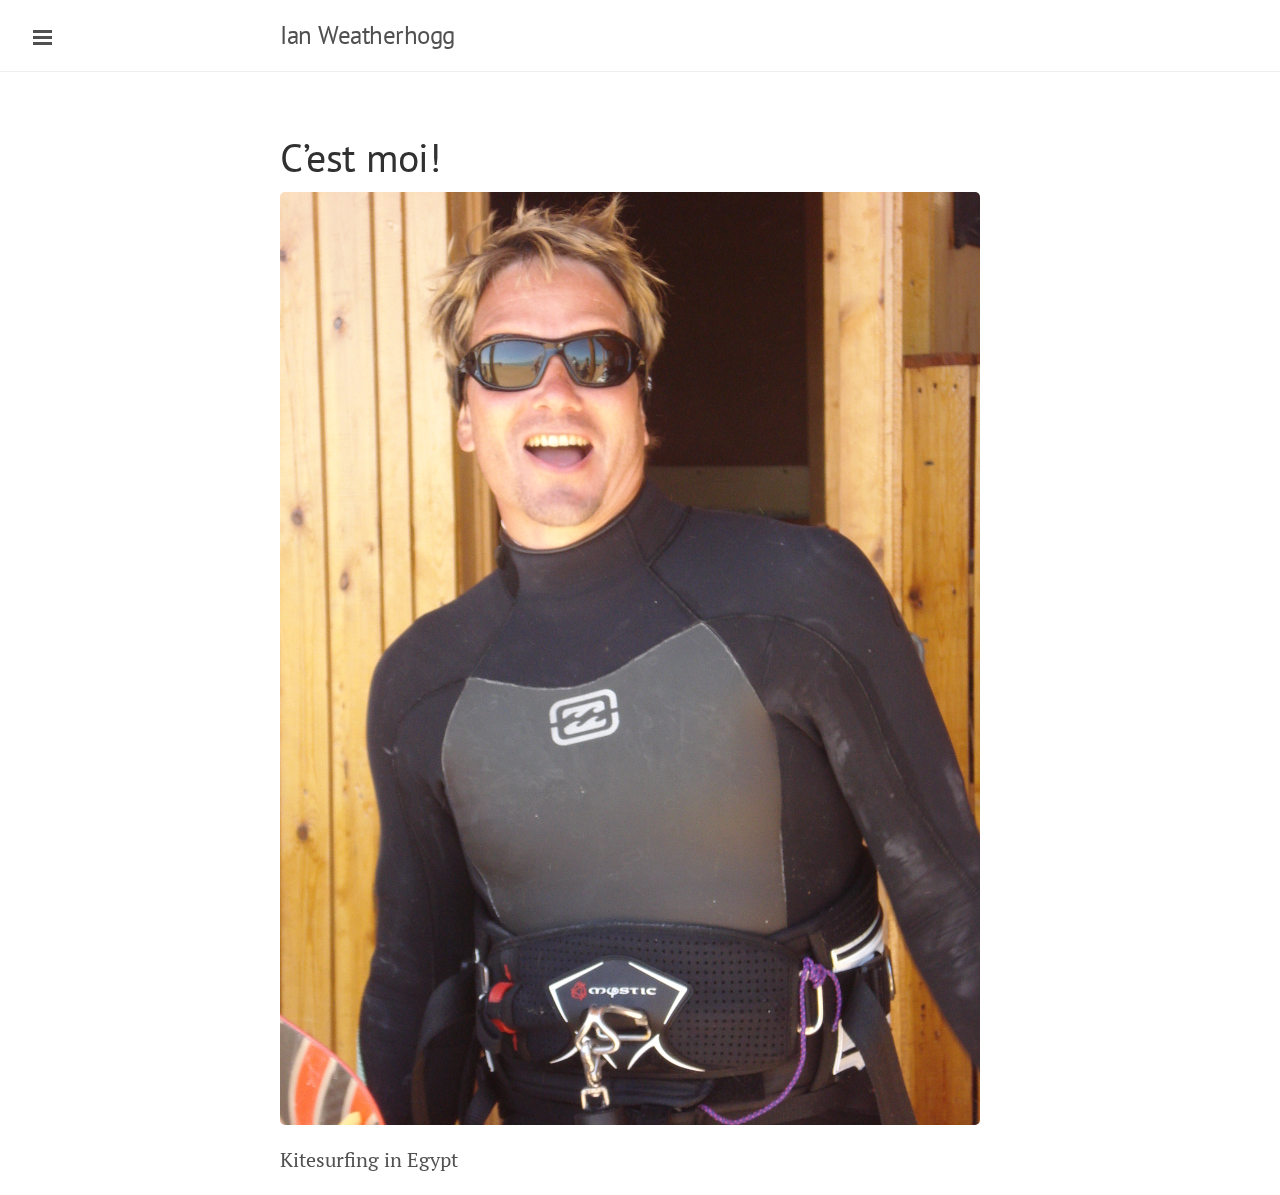
<file: index.html>
<!DOCTYPE html>
<html xmlns="http://www.w3.org/1999/xhtml" xml:lang="en" lang="en-us">
  <head>
    <meta http-equiv="Content-Type" content="text/html; charset=UTF-8" />
    <meta name="viewport" content="width=device-width, initial-scale=1.0, maximum-scale=1">
    <meta name="author" content="Ian Weatherhogg" />
    <meta name="description" content="Home page for Ian Weatherhogg">
    <meta name="keywords" content="ian weatherhogg">
    <meta name="generator" content="Hakyll" />
    <title>Ian Weatherhogg</title>
    <link rel="stylesheet" type="text/css" href="./css/poole.css" />
    <link rel="stylesheet" type="text/css" href="./css/syntax.css" />
    <link rel="stylesheet" type="text/css" href="./css/lanyon.css" />
    <link rel="stylesheet" href="http://fonts.googleapis.com/css?family=PT+Serif:400,400italic,700|PT+Sans:400">
  </head>
  <body>

    <!-- Target for toggling the sidebar `.sidebar-checkbox` is for regular
	 styles, `#sidebar-checkbox` for behavior. -->
    <input type="checkbox" class="sidebar-checkbox" id="sidebar-checkbox">

    <!-- Toggleable sidebar -->
    <div class="sidebar" id="sidebar">
      <div class="sidebar-item">
	<a href="http://twitter.com/ianweatherhogg">Twitter</a>
	<a href="http://github.com/ianweatherhogg">Github</a>
      </div>

      <nav class="sidebar-nav">
	<a class="sidebar-nav-item" href="./index.html">Home</a>
	<a class="sidebar-nav-item" href="./archive.html">Archive</a>
      </nav>

      <div class="sidebar-item">
	<p>
          Site generated by
          <a href="http://jaspervdj.be/hakyll">Hakyll</a>,
          using <a href="http://lanyon.getpoole.com">Lanyon</a> theme.
	</p>
      </div>
    </div>


    <!-- Wrap is the content to shift when toggling the sidebar. We wrap the
         content to avoid any CSS collisions with our real content. -->
    <div class="wrap">
      <div class="masthead">
        <div class="container">
          <label for="sidebar-checkbox" class="sidebar-toggle"></label>

          <h3 class="masthead-title">
            <a href="./index.html" title="Home">Ian Weatherhogg</a>
          </h3>
        </div>
      </div>

      <div class="container content">
	<h1 id="cest-moi">C’est moi!</h1>
<div class="figure">
<img src="./images/IanWeatherhoggKiteSurfingElGouna.JPG" alt="Kitesurfing in Egypt" /><p class="caption">Kitesurfing in Egypt</p>
</div>
      </div>
    </div>

  </body>
</html>
</file>
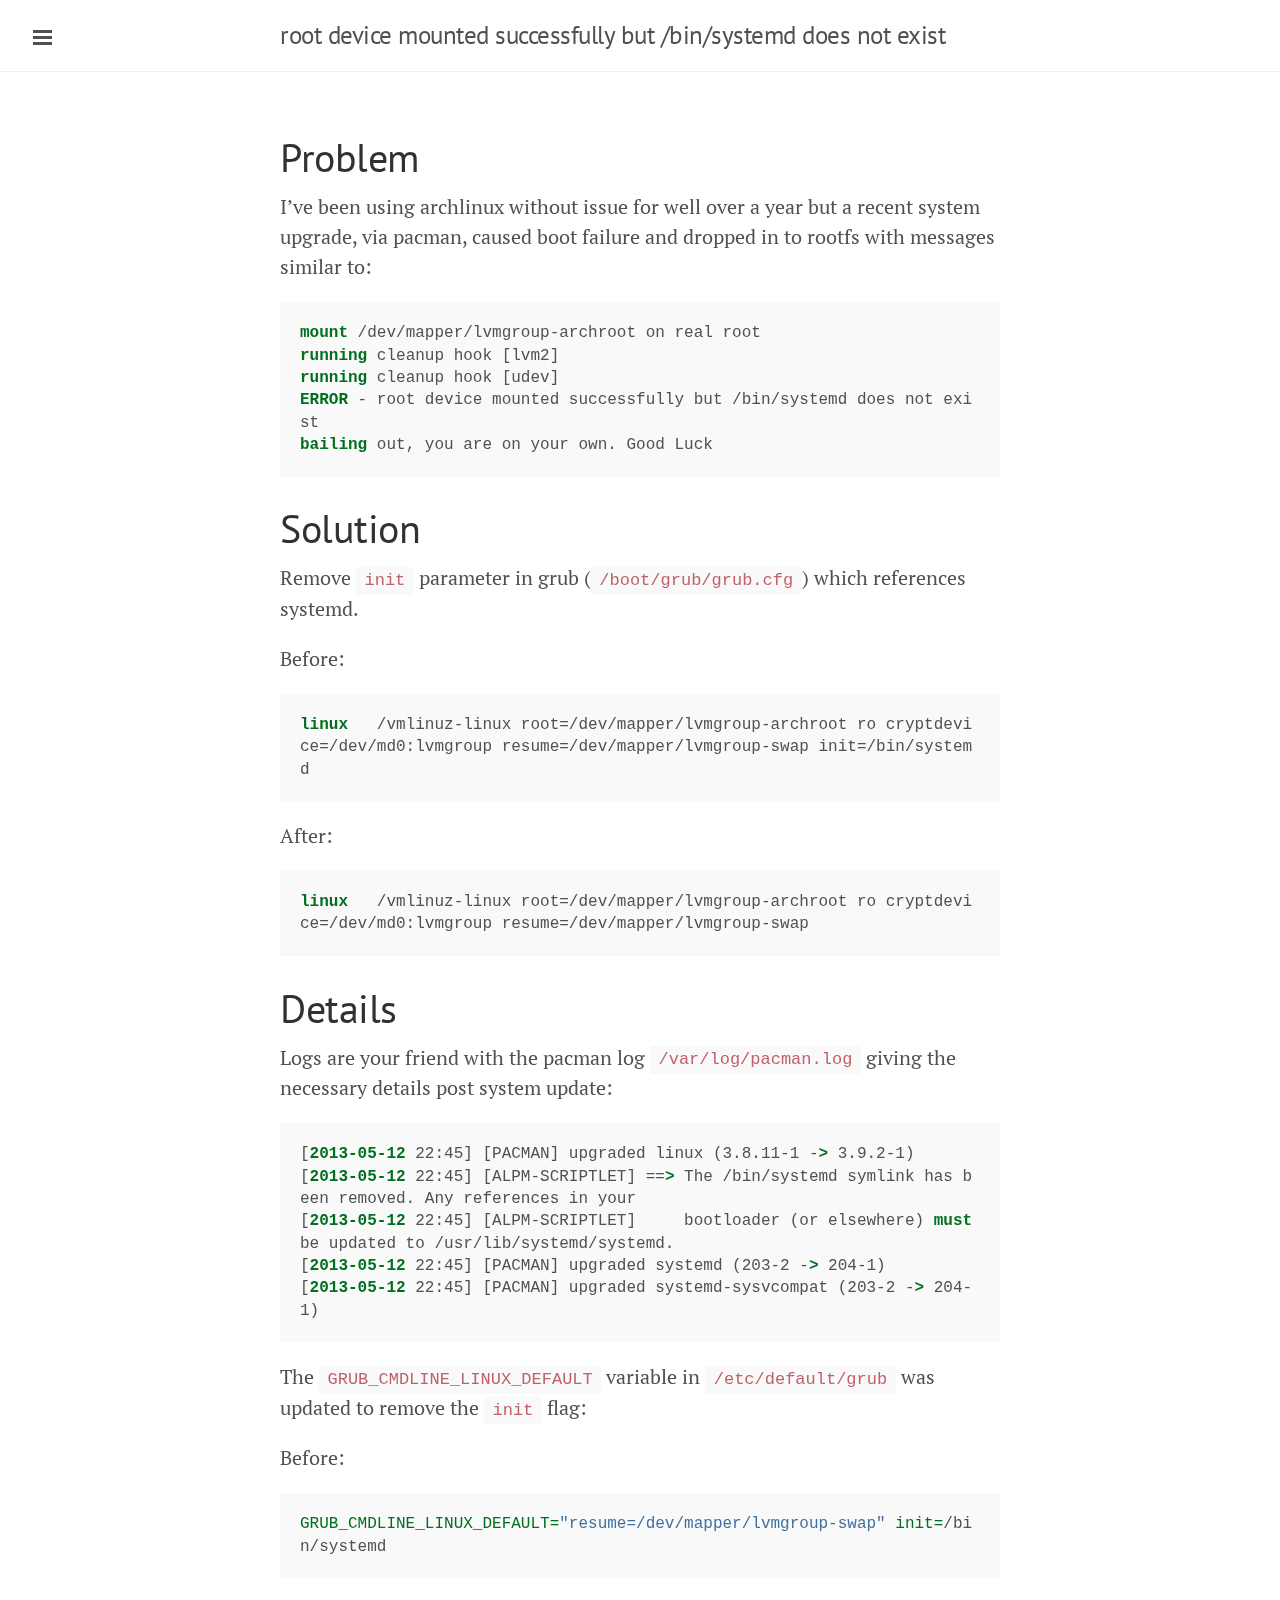
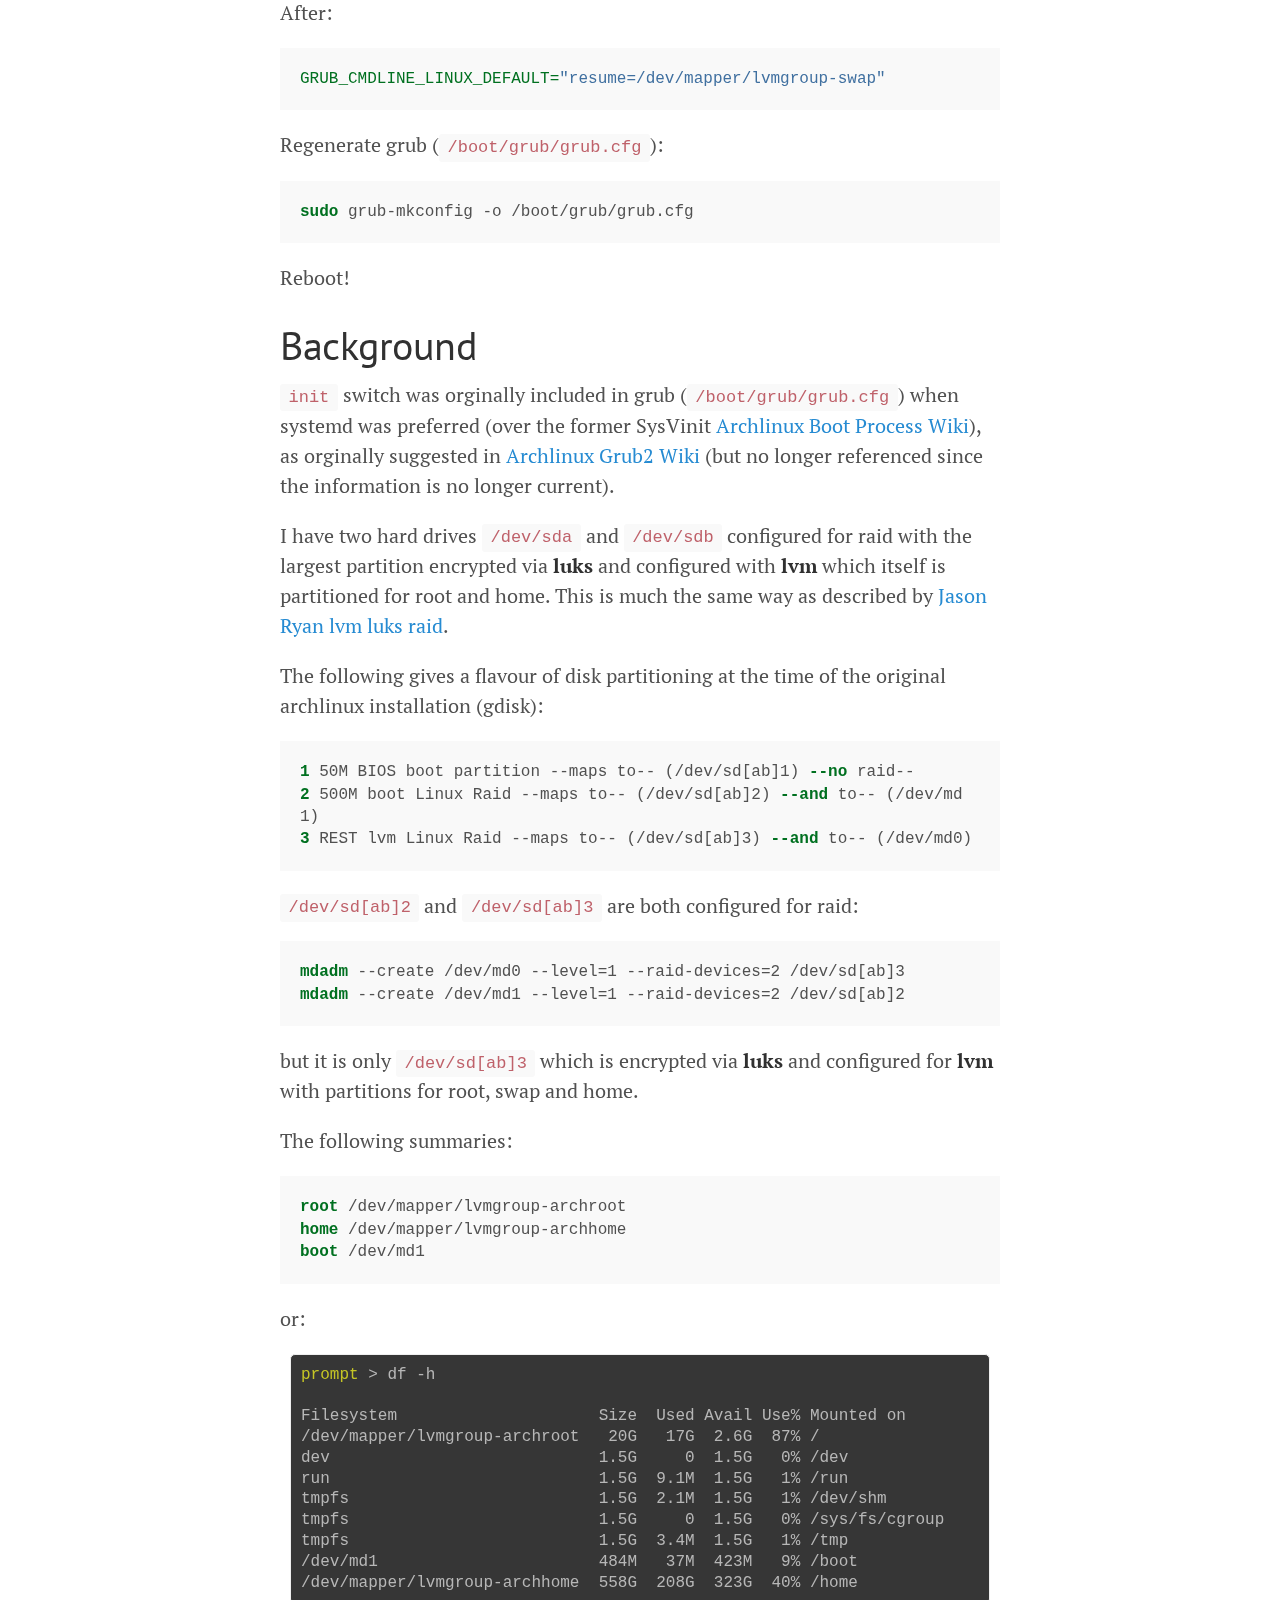
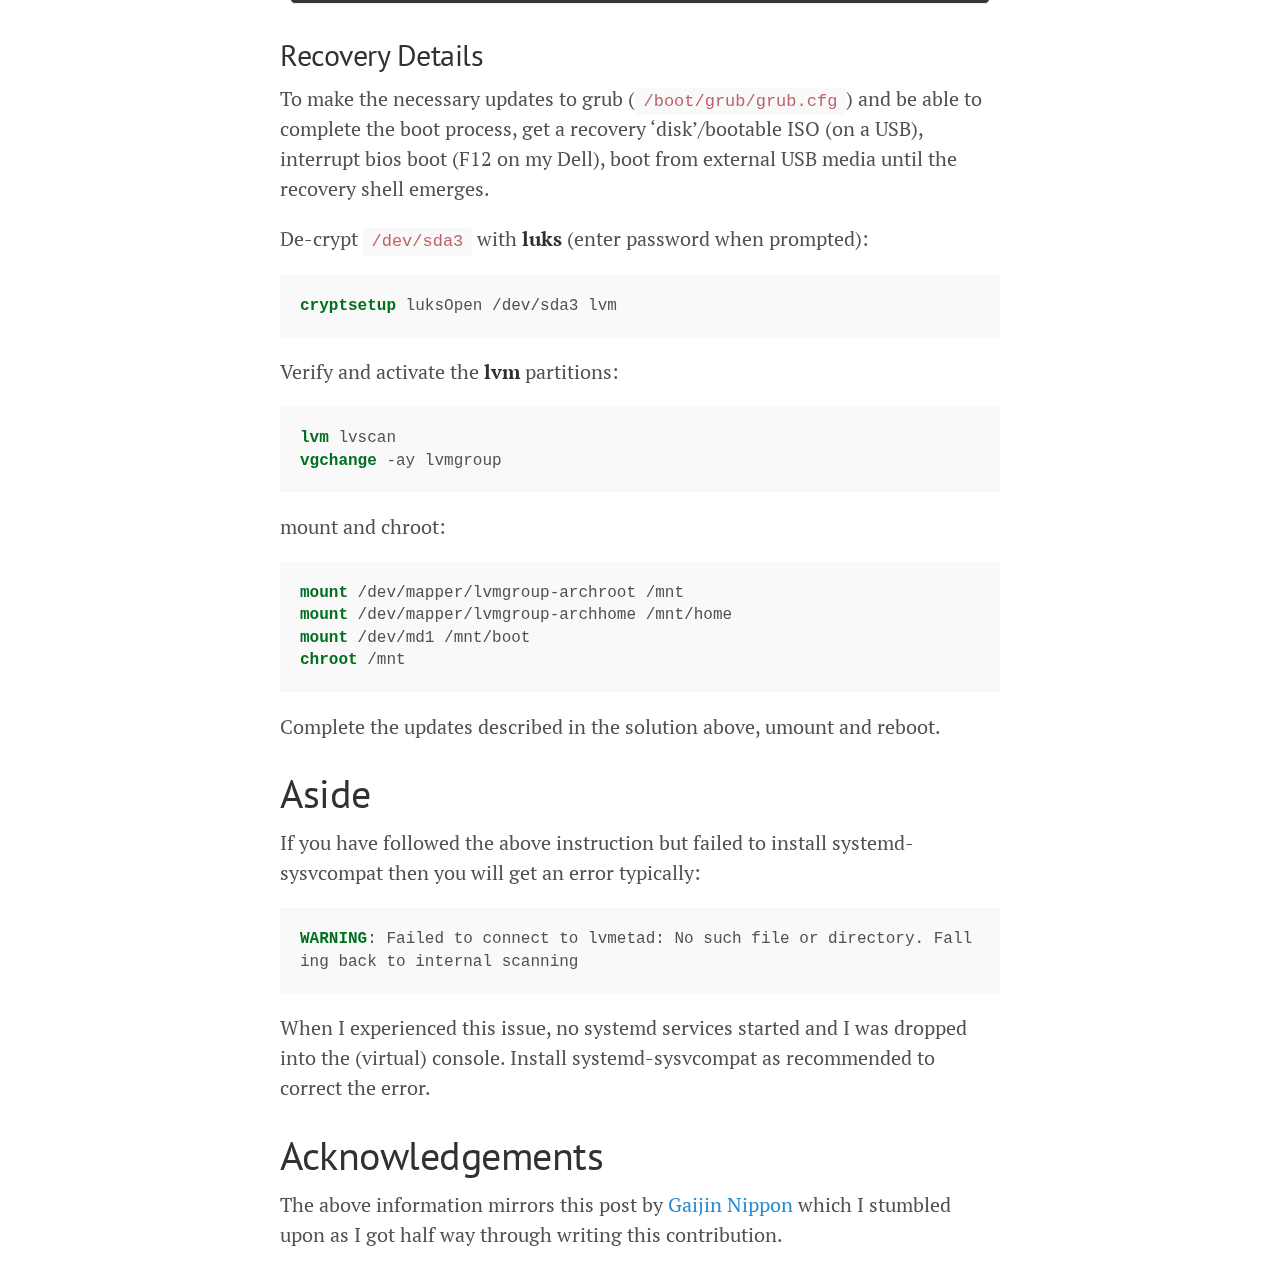
<file: posts/2013-05-15-remove-bin-systemd-symlink-from-bootloader.html>
<!DOCTYPE html>
<html xmlns="http://www.w3.org/1999/xhtml" xml:lang="en" lang="en-us">
  <head>
    <meta http-equiv="Content-Type" content="text/html; charset=UTF-8" />
    <meta name="viewport" content="width=device-width, initial-scale=1.0, maximum-scale=1">
    <meta name="author" content="Ian Weatherhogg" />
    <meta name="description" content="systemd(-sysvcompat) upgrade to 204-1 causes boot failure being unable to find /bin/systemd">
    <meta name="keywords" content="archlinux systemd grub">
    <meta name="generator" content="Hakyll" />
    <title>root device mounted successfully but /bin/systemd does not exist</title>
    <link rel="stylesheet" type="text/css" href="../css/poole.css" />
    <link rel="stylesheet" type="text/css" href="../css/syntax.css" />
    <link rel="stylesheet" type="text/css" href="../css/lanyon.css" />
    <link rel="stylesheet" href="http://fonts.googleapis.com/css?family=PT+Serif:400,400italic,700|PT+Sans:400">
  </head>
  <body>

    <!-- Target for toggling the sidebar `.sidebar-checkbox` is for regular
	 styles, `#sidebar-checkbox` for behavior. -->
    <input type="checkbox" class="sidebar-checkbox" id="sidebar-checkbox">

    <!-- Toggleable sidebar -->
    <div class="sidebar" id="sidebar">
      <div class="sidebar-item">
	<a href="http://twitter.com/ianweatherhogg">Twitter</a>
	<a href="http://github.com/ianweatherhogg">Github</a>
      </div>

      <nav class="sidebar-nav">
	<a class="sidebar-nav-item" href="../index.html">Home</a>
	<a class="sidebar-nav-item" href="../archive.html">Archive</a>
      </nav>

      <div class="sidebar-item">
	<p>
          Site generated by
          <a href="http://jaspervdj.be/hakyll">Hakyll</a>,
          using <a href="http://lanyon.getpoole.com">Lanyon</a> theme.
	</p>
      </div>
    </div>


    <!-- Wrap is the content to shift when toggling the sidebar. We wrap the
         content to avoid any CSS collisions with our real content. -->
    <div class="wrap">
      <div class="masthead">
        <div class="container">
          <label for="sidebar-checkbox" class="sidebar-toggle"></label>

          <h3 class="masthead-title">
            <a href="../index.html" title="Home">root device mounted successfully but /bin/systemd does not exist</a>
          </h3>
        </div>
      </div>

      <div class="container content">
	<h1 id="problem">Problem</h1>
<p>I’ve been using archlinux without issue for well over a year but a recent system upgrade, via pacman, caused boot failure and dropped in to rootfs with messages similar to:</p>
<pre class="sourceCode bash"><code class="sourceCode bash"><span class="kw">mount</span> /dev/mapper/lvmgroup-archroot on real root
<span class="kw">running</span> cleanup hook [lvm2]
<span class="kw">running</span> cleanup hook [udev]
<span class="kw">ERROR</span> - root device mounted successfully but /bin/systemd does not exist
<span class="kw">bailing</span> out, you are on your own. Good Luck</code></pre>
<h1 id="solution">Solution</h1>
<p>Remove <code>init</code> parameter in grub (<code>/boot/grub/grub.cfg</code>) which references systemd.</p>
<p>Before:</p>
<pre class="sourceCode bash"><code class="sourceCode bash"><span class="kw">linux</span>   /vmlinuz-linux root=/dev/mapper/lvmgroup-archroot ro cryptdevice=/dev/md0:lvmgroup resume=/dev/mapper/lvmgroup-swap init=/bin/systemd</code></pre>
<p>After:</p>
<pre class="sourceCode bash"><code class="sourceCode bash"><span class="kw">linux</span>   /vmlinuz-linux root=/dev/mapper/lvmgroup-archroot ro cryptdevice=/dev/md0:lvmgroup resume=/dev/mapper/lvmgroup-swap</code></pre>
<h1 id="details">Details</h1>
<p>Logs are your friend with the pacman log <code>/var/log/pacman.log</code> giving the necessary details post system update:</p>
<pre class="sourceCode bash"><code class="sourceCode bash">[<span class="kw">2013-05-12</span> 22:45] [PACMAN] upgraded linux (3.8.11-1 -<span class="kw">&gt;</span> 3.9.2-1)
[<span class="kw">2013-05-12</span> 22:45] [ALPM-SCRIPTLET] ==<span class="kw">&gt;</span> The /bin/systemd symlink has been removed. Any references in your
[<span class="kw">2013-05-12</span> 22:45] [ALPM-SCRIPTLET]     bootloader (or elsewhere) <span class="kw">must</span> be updated to /usr/lib/systemd/systemd.
[<span class="kw">2013-05-12</span> 22:45] [PACMAN] upgraded systemd (203-2 -<span class="kw">&gt;</span> 204-1)
[<span class="kw">2013-05-12</span> 22:45] [PACMAN] upgraded systemd-sysvcompat (203-2 -<span class="kw">&gt;</span> 204-1)</code></pre>
<p>The <code>GRUB_CMDLINE_LINUX_DEFAULT</code> variable in <code>/etc/default/grub</code> was updated to remove the <code>init</code> flag:</p>
<p>Before:</p>
<pre class="sourceCode bash"><code class="sourceCode bash"><span class="ot">GRUB_CMDLINE_LINUX_DEFAULT=</span><span class="st">&quot;resume=/dev/mapper/lvmgroup-swap&quot;</span> <span class="ot">init=</span>/bin/systemd</code></pre>
<p>After:</p>
<pre class="sourceCode bash"><code class="sourceCode bash"><span class="ot">GRUB_CMDLINE_LINUX_DEFAULT=</span><span class="st">&quot;resume=/dev/mapper/lvmgroup-swap&quot;</span></code></pre>
<p>Regenerate grub (<code>/boot/grub/grub.cfg</code>):</p>
<pre class="sourceCode bash"><code class="sourceCode bash"><span class="kw">sudo</span> grub-mkconfig -o /boot/grub/grub.cfg</code></pre>
<p>Reboot!</p>
<h1 id="background">Background</h1>
<p><code>init</code> switch was orginally included in grub (<code>/boot/grub/grub.cfg</code>) when systemd was preferred (over the former SysVinit <a href="https://wiki.archlinux.org/index.php/Arch_Boot_Process">Archlinux Boot Process Wiki</a>), as orginally suggested in <a href="https://wiki.archlinux.org/index.php/GRUB2">Archlinux Grub2 Wiki</a> (but no longer referenced since the information is no longer current).</p>
<p>I have two hard drives <code>/dev/sda</code> and <code>/dev/sdb</code> configured for raid with the largest partition encrypted via <strong>luks</strong> and configured with <strong>lvm</strong> which itself is partitioned for root and home. This is much the same way as described by <a href="http://jasonwryan.com/blog/2012/02/11/lvm/">Jason Ryan lvm luks raid</a>.</p>
<p>The following gives a flavour of disk partitioning at the time of the original archlinux installation (gdisk):</p>
<pre class="sourceCode bash"><code class="sourceCode bash"><span class="kw">1</span> 50M BIOS boot partition --maps to-- (/dev/sd[ab]1) <span class="kw">--no</span> raid--
<span class="kw">2</span> 500M boot Linux Raid --maps to-- (/dev/sd[ab]2) <span class="kw">--and</span> to-- (/dev/md1)
<span class="kw">3</span> REST lvm Linux Raid --maps to-- (/dev/sd[ab]3) <span class="kw">--and</span> to-- (/dev/md0)</code></pre>
<p><code>/dev/sd[ab]2</code> and <code>/dev/sd[ab]3</code> are both configured for raid:</p>
<pre class="sourceCode bash"><code class="sourceCode bash"><span class="kw">mdadm</span> --create /dev/md0 --level=1 --raid-devices=2 /dev/sd[ab]3
<span class="kw">mdadm</span> --create /dev/md1 --level=1 --raid-devices=2 /dev/sd[ab]2</code></pre>
<p>but it is only <code>/dev/sd[ab]3</code> which is encrypted via <strong>luks</strong> and configured for <strong>lvm</strong> with partitions for root, swap and home.</p>
<p>The following summaries:</p>
<pre class="sourceCode bash"><code class="sourceCode bash"><span class="kw">root</span> /dev/mapper/lvmgroup-archroot
<span class="kw">home</span> /dev/mapper/lvmgroup-archhome
<span class="kw">boot</span> /dev/md1</code></pre>
<p>or:</p>
<pre class="terminal">
<span id="prompt">prompt</span> &gt; df -h

Filesystem                     Size  Used Avail Use% Mounted on
/dev/mapper/lvmgroup-archroot   20G   17G  2.6G  87% /
dev                            1.5G     0  1.5G   0% /dev
run                            1.5G  9.1M  1.5G   1% /run
tmpfs                          1.5G  2.1M  1.5G   1% /dev/shm
tmpfs                          1.5G     0  1.5G   0% /sys/fs/cgroup
tmpfs                          1.5G  3.4M  1.5G   1% /tmp
/dev/md1                       484M   37M  423M   9% /boot
/dev/mapper/lvmgroup-archhome  558G  208G  323G  40% /home
</pre>

<h2 id="recovery-details">Recovery Details</h2>
<p>To make the necessary updates to grub (<code>/boot/grub/grub.cfg</code>) and be able to complete the boot process, get a recovery ‘disk’/bootable ISO (on a USB), interrupt bios boot (F12 on my Dell), boot from external USB media until the recovery shell emerges.</p>
<p>De-crypt <code>/dev/sda3</code> with <strong>luks</strong> (enter password when prompted):</p>
<pre class="sourceCode bash"><code class="sourceCode bash"><span class="kw">cryptsetup</span> luksOpen /dev/sda3 lvm</code></pre>
<p>Verify and activate the <strong>lvm</strong> partitions:</p>
<pre class="sourceCode bash"><code class="sourceCode bash"><span class="kw">lvm</span> lvscan
<span class="kw">vgchange</span> -ay lvmgroup</code></pre>
<p>mount and chroot:</p>
<pre class="sourceCode bash"><code class="sourceCode bash"><span class="kw">mount</span> /dev/mapper/lvmgroup-archroot /mnt
<span class="kw">mount</span> /dev/mapper/lvmgroup-archhome /mnt/home
<span class="kw">mount</span> /dev/md1 /mnt/boot
<span class="kw">chroot</span> /mnt</code></pre>
<p>Complete the updates described in the solution above, umount and reboot.</p>
<h1 id="aside">Aside</h1>
<p>If you have followed the above instruction but failed to install systemd-sysvcompat then you will get an error typically:</p>
<pre class="sourceCode bash"><code class="sourceCode bash"><span class="kw">WARNING</span>: Failed to connect to lvmetad: No such file or directory. Falling back to internal scanning</code></pre>
<p>When I experienced this issue, no systemd services started and I was dropped into the (virtual) console. Install systemd-sysvcompat as recommended to correct the error.</p>
<h1 id="acknowledgements">Acknowledgements</h1>
<p>The above information mirrors this post by <a href="http://gaijin-nippon.blogspot.co.uk/2013/05/heed-this-warning-about-binsystemd.html">Gaijin Nippon</a> which I stumbled upon as I got half way through writing this contribution.</p>
      </div>
    </div>

  </body>
</html>
</file>
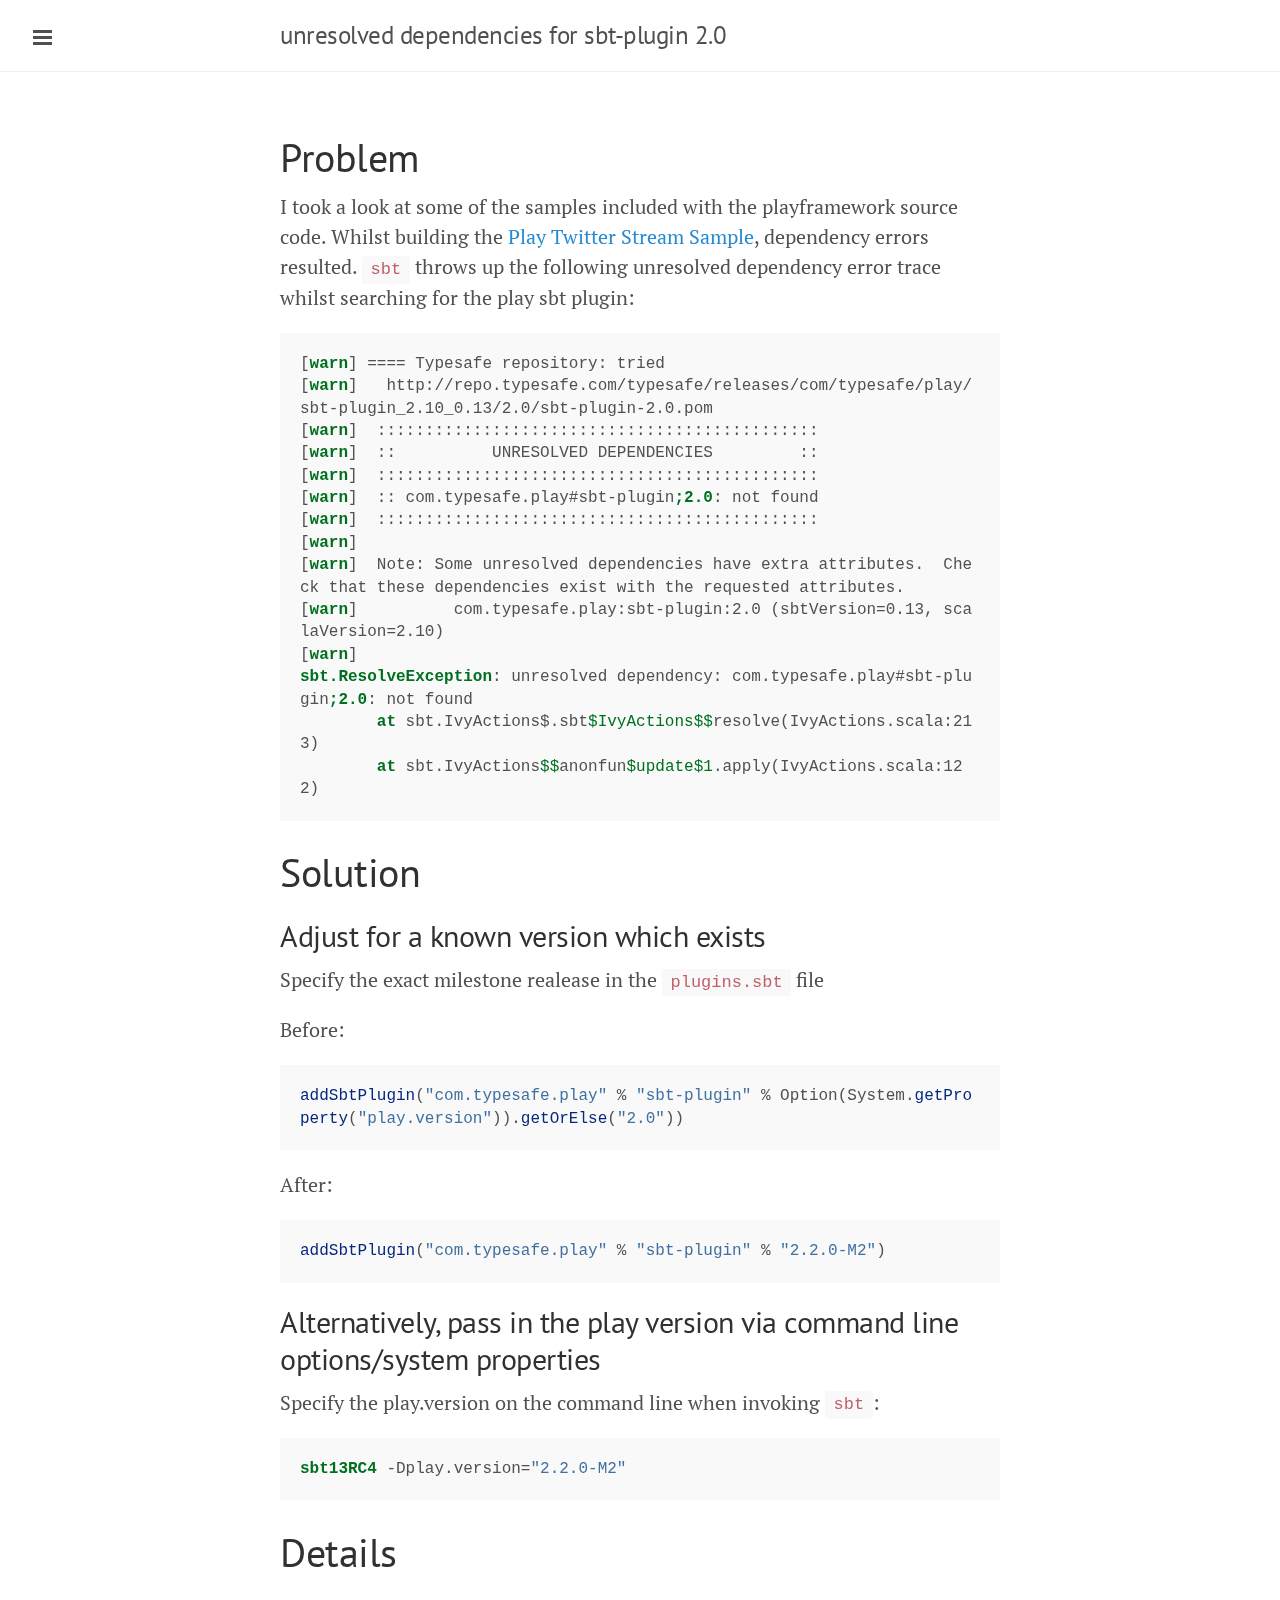
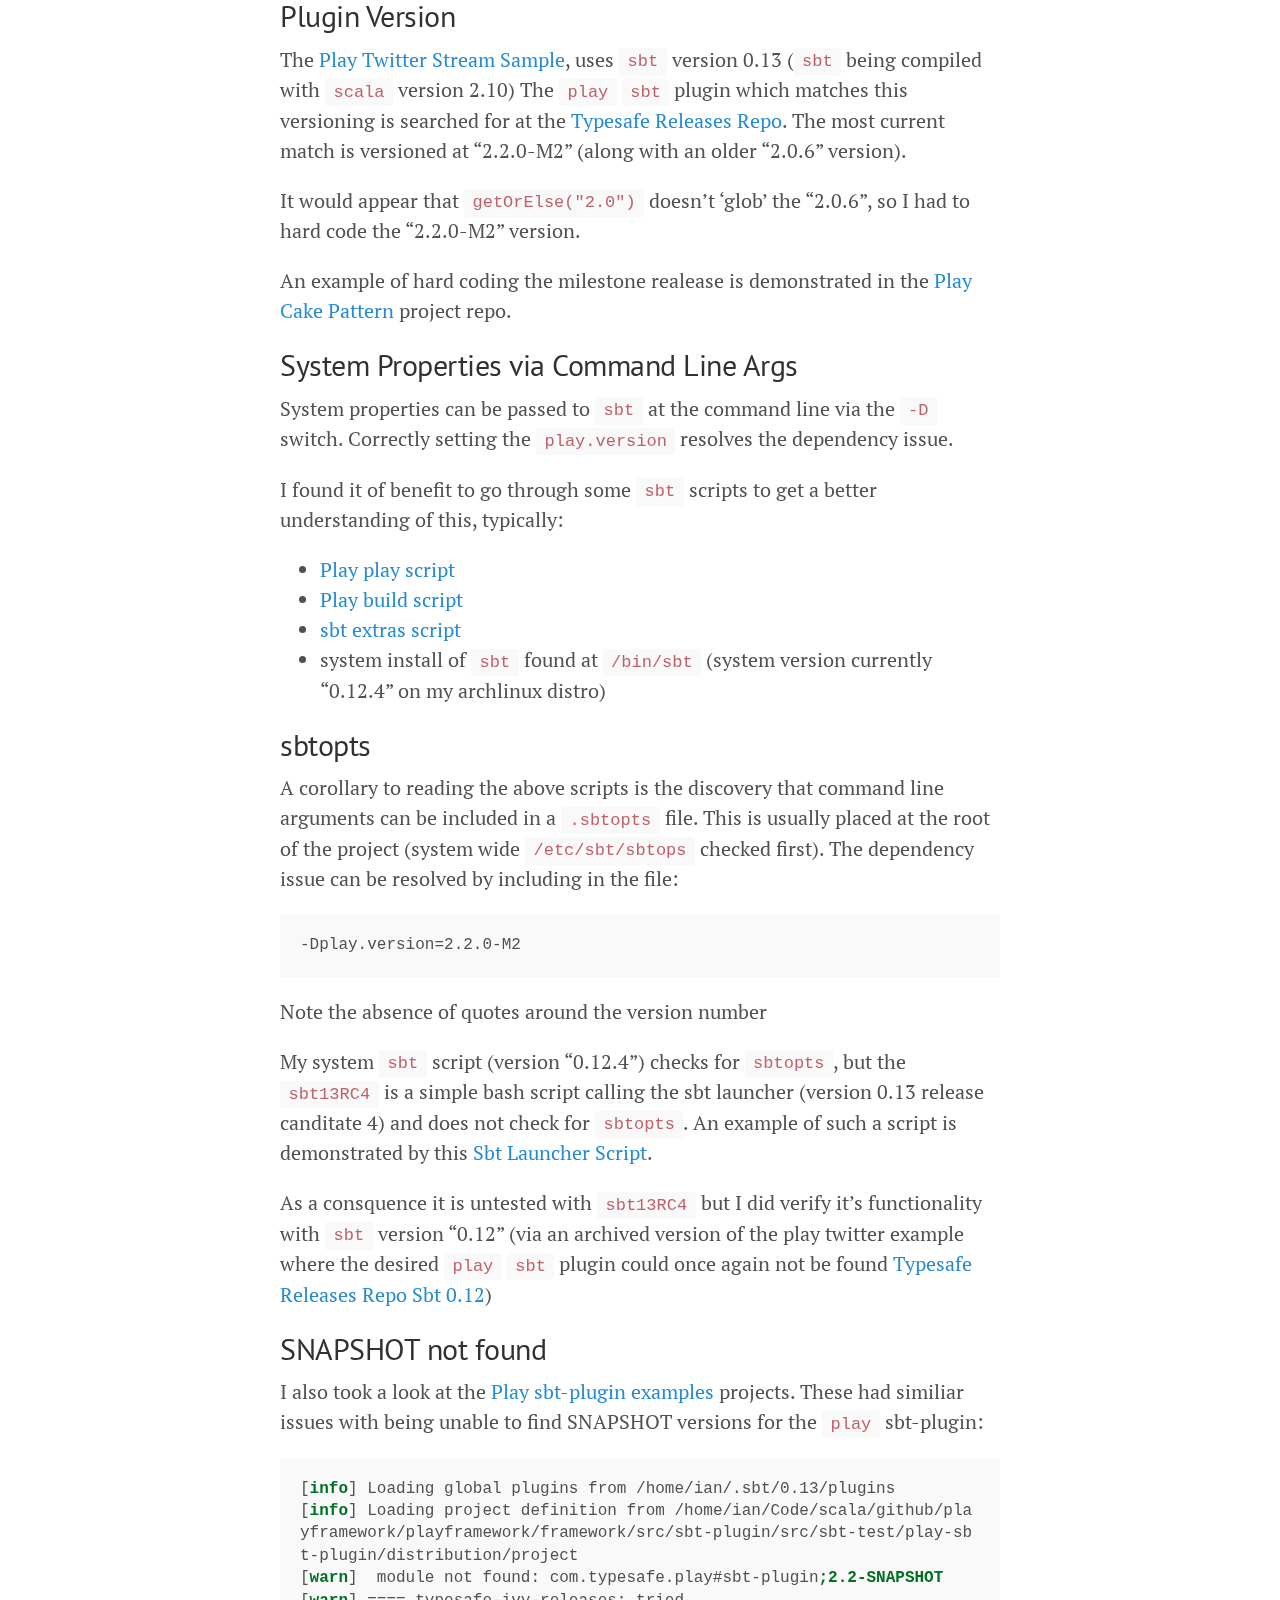
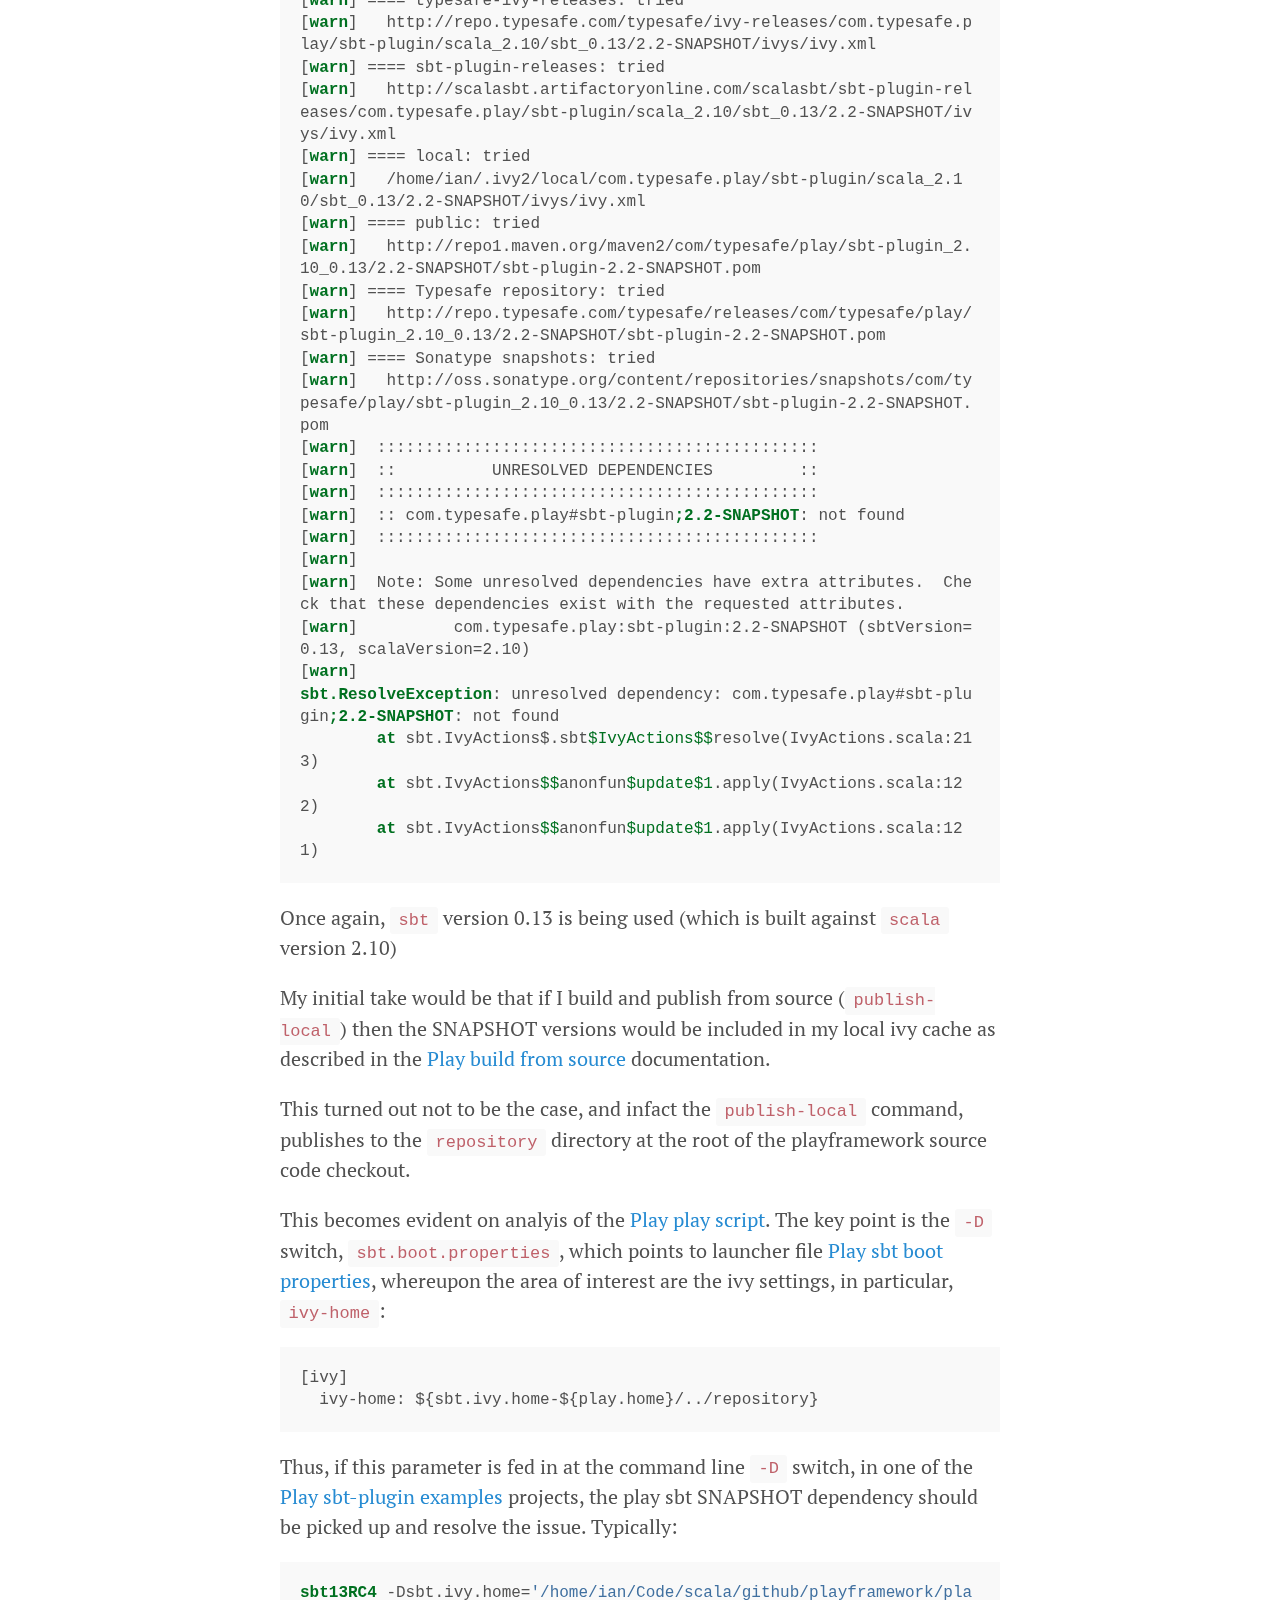
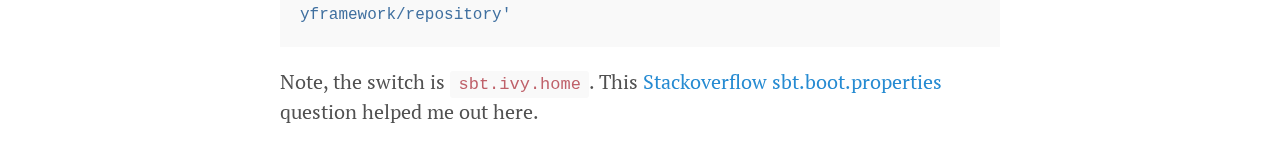
<file: posts/2013-08-17-play-sbt-plugin-not-found.html>
<!DOCTYPE html>
<html xmlns="http://www.w3.org/1999/xhtml" xml:lang="en" lang="en-us">
  <head>
    <meta http-equiv="Content-Type" content="text/html; charset=UTF-8" />
    <meta name="viewport" content="width=device-width, initial-scale=1.0, maximum-scale=1">
    <meta name="author" content="Ian Weatherhogg" />
    <meta name="description" content="play framework sample projects fail to resolve play sbt plugin">
    <meta name="keywords" content="play sbt plugin scala">
    <meta name="generator" content="Hakyll" />
    <title>unresolved dependencies for sbt-plugin 2.0</title>
    <link rel="stylesheet" type="text/css" href="../css/poole.css" />
    <link rel="stylesheet" type="text/css" href="../css/syntax.css" />
    <link rel="stylesheet" type="text/css" href="../css/lanyon.css" />
    <link rel="stylesheet" href="http://fonts.googleapis.com/css?family=PT+Serif:400,400italic,700|PT+Sans:400">
  </head>
  <body>

    <!-- Target for toggling the sidebar `.sidebar-checkbox` is for regular
	 styles, `#sidebar-checkbox` for behavior. -->
    <input type="checkbox" class="sidebar-checkbox" id="sidebar-checkbox">

    <!-- Toggleable sidebar -->
    <div class="sidebar" id="sidebar">
      <div class="sidebar-item">
	<a href="http://twitter.com/ianweatherhogg">Twitter</a>
	<a href="http://github.com/ianweatherhogg">Github</a>
      </div>

      <nav class="sidebar-nav">
	<a class="sidebar-nav-item" href="../index.html">Home</a>
	<a class="sidebar-nav-item" href="../archive.html">Archive</a>
      </nav>

      <div class="sidebar-item">
	<p>
          Site generated by
          <a href="http://jaspervdj.be/hakyll">Hakyll</a>,
          using <a href="http://lanyon.getpoole.com">Lanyon</a> theme.
	</p>
      </div>
    </div>


    <!-- Wrap is the content to shift when toggling the sidebar. We wrap the
         content to avoid any CSS collisions with our real content. -->
    <div class="wrap">
      <div class="masthead">
        <div class="container">
          <label for="sidebar-checkbox" class="sidebar-toggle"></label>

          <h3 class="masthead-title">
            <a href="../index.html" title="Home">unresolved dependencies for sbt-plugin 2.0</a>
          </h3>
        </div>
      </div>

      <div class="container content">
	<h1 id="problem">Problem</h1>
<p>I took a look at some of the samples included with the playframework source code. Whilst building the <a href="https://github.com/playframework/playframework/tree/master/samples/workinprogress/twitterstream">Play Twitter Stream Sample</a>, dependency errors resulted. <code>sbt</code> throws up the following unresolved dependency error trace whilst searching for the play sbt plugin:</p>
<pre class="sourceCode bash"><code class="sourceCode bash">[<span class="kw">warn</span>] ==== Typesafe repository: tried
[<span class="kw">warn</span>]   http://repo.typesafe.com/typesafe/releases/com/typesafe/play/sbt-plugin_2.10_0.13/2.0/sbt-plugin-2.0.pom
[<span class="kw">warn</span>] 	::::::::::::::::::::::::::::::::::::::::::::::
[<span class="kw">warn</span>] 	::          UNRESOLVED DEPENDENCIES         ::
[<span class="kw">warn</span>] 	::::::::::::::::::::::::::::::::::::::::::::::
[<span class="kw">warn</span>] 	:: com.typesafe.play#sbt-plugin<span class="kw">;2.0</span>: not found
[<span class="kw">warn</span>] 	::::::::::::::::::::::::::::::::::::::::::::::
[<span class="kw">warn</span>] 
[<span class="kw">warn</span>] 	Note: Some unresolved dependencies have extra attributes.  Check that these dependencies exist with the requested attributes.
[<span class="kw">warn</span>] 		com.typesafe.play:sbt-plugin:2.0 (sbtVersion=0.13, scalaVersion=2.10)
[<span class="kw">warn</span>] 
<span class="kw">sbt.ResolveException</span>: unresolved dependency: com.typesafe.play#sbt-plugin<span class="kw">;2.0</span>: not found
	<span class="kw">at</span> sbt.IvyActions$.sbt<span class="ot">$IvyActions$$</span>resolve(IvyActions.scala:213)
	<span class="kw">at</span> sbt.IvyActions<span class="ot">$$</span>anonfun<span class="ot">$update$1</span>.apply(IvyActions.scala:122)</code></pre>
<h1 id="solution">Solution</h1>
<h2 id="adjust-for-a-known-version-which-exists">Adjust for a known version which exists</h2>
<p>Specify the exact milestone realease in the <code>plugins.sbt</code> file</p>
<p>Before:</p>
<pre class="sourceCode scala"><code class="sourceCode scala"><span class="fu">addSbtPlugin</span>(<span class="st">&quot;com.typesafe.play&quot;</span> % <span class="st">&quot;sbt-plugin&quot;</span> % Option(System.<span class="fu">getProperty</span>(<span class="st">&quot;play.version&quot;</span>)).<span class="fu">getOrElse</span>(<span class="st">&quot;2.0&quot;</span>))</code></pre>
<p>After:</p>
<pre class="sourceCode scala"><code class="sourceCode scala"><span class="fu">addSbtPlugin</span>(<span class="st">&quot;com.typesafe.play&quot;</span> % <span class="st">&quot;sbt-plugin&quot;</span> % <span class="st">&quot;2.2.0-M2&quot;</span>)</code></pre>
<h2 id="alternatively-pass-in-the-play-version-via-command-line-optionssystem-properties">Alternatively, pass in the play version via command line options/system properties</h2>
<p>Specify the play.version on the command line when invoking <code>sbt</code>:</p>
<pre class="sourceCode bash"><code class="sourceCode bash"><span class="kw">sbt13RC4</span> -Dplay.version=<span class="st">&quot;2.2.0-M2&quot;</span></code></pre>
<h1 id="details">Details</h1>
<h2 id="plugin-version">Plugin Version</h2>
<p>The <a href="https://github.com/playframework/playframework/tree/master/samples/workinprogress/twitterstream">Play Twitter Stream Sample</a>, uses <code>sbt</code> version 0.13 (<code>sbt</code> being compiled with <code>scala</code> version 2.10) The <code>play</code> <code>sbt</code> plugin which matches this versioning is searched for at the <a href="http://repo.typesafe.com/typesafe/releases/com.typesafe.play/sbt-plugin/scala_2.10/sbt_0.13/">Typesafe Releases Repo</a>. The most current match is versioned at “2.2.0-M2” (along with an older “2.0.6” version).</p>
<p>It would appear that <code>getOrElse(&quot;2.0&quot;)</code> doesn’t ‘glob’ the “2.0.6”, so I had to hard code the “2.2.0-M2” version.</p>
<p>An example of hard coding the milestone realease is demonstrated in the <a href="https://github.com/kaeawc/play-cake-pattern/blob/master/project/plugins.sbt">Play Cake Pattern</a> project repo.</p>
<h2 id="system-properties-via-command-line-args">System Properties via Command Line Args</h2>
<p>System properties can be passed to <code>sbt</code> at the command line via the <code>-D</code> switch. Correctly setting the <code>play.version</code> resolves the dependency issue.</p>
<p>I found it of benefit to go through some <code>sbt</code> scripts to get a better understanding of this, typically:</p>
<ul>
<li><a href="https://github.com/playframework/playframework/blob/master/play">Play play script</a></li>
<li><a href="https://github.com/playframework/playframework/blob/master/framework/build">Play build script</a></li>
<li><a href="https://github.com/paulp/sbt-extras/blob/master/sbt">sbt extras script</a></li>
<li>system install of <code>sbt</code> found at <code>/bin/sbt</code> (system version currently “0.12.4” on my archlinux distro)</li>
</ul>
<h2 id="sbtopts">sbtopts</h2>
<p>A corollary to reading the above scripts is the discovery that command line arguments can be included in a <code>.sbtopts</code> file. This is usually placed at the root of the project (system wide <code>/etc/sbt/sbtops</code> checked first). The dependency issue can be resolved by including in the file:</p>
<pre><code>-Dplay.version=2.2.0-M2</code></pre>
<p>Note the absence of quotes around the version number</p>
<p>My system <code>sbt</code> script (version “0.12.4”) checks for <code>sbtopts</code>, but the <code>sbt13RC4</code> is a simple bash script calling the sbt launcher (version 0.13 release canditate 4) and does not check for <code>sbtopts</code>. An example of such a script is demonstrated by this <a href="http://www.scala-sbt.org/0.12.3/docs/Getting-Started/Setup.html#unix">Sbt Launcher Script</a>.</p>
<p>As a consquence it is untested with <code>sbt13RC4</code> but I did verify it’s functionality with <code>sbt</code> version “0.12” (via an archived version of the play twitter example where the desired <code>play</code> <code>sbt</code> plugin could once again not be found <a href="http://repo.typesafe.com/typesafe/ivy-releases/play/sbt-plugin/scala_2.9.2/sbt_0.12/">Typesafe Releases Repo Sbt 0.12</a>)</p>
<h2 id="snapshot-not-found">SNAPSHOT not found</h2>
<p>I also took a look at the <a href="https://github.com/playframework/playframework/tree/master/framework/src/sbt-plugin/src/sbt-test/play-sbt-plugin">Play sbt-plugin examples</a> projects. These had similiar issues with being unable to find SNAPSHOT versions for the <code>play</code> sbt-plugin:</p>
<pre class="sourceCode bash"><code class="sourceCode bash">[<span class="kw">info</span>] Loading global plugins from /home/ian/.sbt/0.13/plugins
[<span class="kw">info</span>] Loading project definition from /home/ian/Code/scala/github/playframework/playframework/framework/src/sbt-plugin/src/sbt-test/play-sbt-plugin/distribution/project
[<span class="kw">warn</span>] 	module not found: com.typesafe.play#sbt-plugin<span class="kw">;2.2-SNAPSHOT</span>
[<span class="kw">warn</span>] ==== typesafe-ivy-releases: tried
[<span class="kw">warn</span>]   http://repo.typesafe.com/typesafe/ivy-releases/com.typesafe.play/sbt-plugin/scala_2.10/sbt_0.13/2.2-SNAPSHOT/ivys/ivy.xml
[<span class="kw">warn</span>] ==== sbt-plugin-releases: tried
[<span class="kw">warn</span>]   http://scalasbt.artifactoryonline.com/scalasbt/sbt-plugin-releases/com.typesafe.play/sbt-plugin/scala_2.10/sbt_0.13/2.2-SNAPSHOT/ivys/ivy.xml
[<span class="kw">warn</span>] ==== local: tried
[<span class="kw">warn</span>]   /home/ian/.ivy2/local/com.typesafe.play/sbt-plugin/scala_2.10/sbt_0.13/2.2-SNAPSHOT/ivys/ivy.xml
[<span class="kw">warn</span>] ==== public: tried
[<span class="kw">warn</span>]   http://repo1.maven.org/maven2/com/typesafe/play/sbt-plugin_2.10_0.13/2.2-SNAPSHOT/sbt-plugin-2.2-SNAPSHOT.pom
[<span class="kw">warn</span>] ==== Typesafe repository: tried
[<span class="kw">warn</span>]   http://repo.typesafe.com/typesafe/releases/com/typesafe/play/sbt-plugin_2.10_0.13/2.2-SNAPSHOT/sbt-plugin-2.2-SNAPSHOT.pom
[<span class="kw">warn</span>] ==== Sonatype snapshots: tried
[<span class="kw">warn</span>]   http://oss.sonatype.org/content/repositories/snapshots/com/typesafe/play/sbt-plugin_2.10_0.13/2.2-SNAPSHOT/sbt-plugin-2.2-SNAPSHOT.pom
[<span class="kw">warn</span>] 	::::::::::::::::::::::::::::::::::::::::::::::
[<span class="kw">warn</span>] 	::          UNRESOLVED DEPENDENCIES         ::
[<span class="kw">warn</span>] 	::::::::::::::::::::::::::::::::::::::::::::::
[<span class="kw">warn</span>] 	:: com.typesafe.play#sbt-plugin<span class="kw">;2.2-SNAPSHOT</span>: not found
[<span class="kw">warn</span>] 	::::::::::::::::::::::::::::::::::::::::::::::
[<span class="kw">warn</span>] 
[<span class="kw">warn</span>] 	Note: Some unresolved dependencies have extra attributes.  Check that these dependencies exist with the requested attributes.
[<span class="kw">warn</span>] 		com.typesafe.play:sbt-plugin:2.2-SNAPSHOT (sbtVersion=0.13, scalaVersion=2.10)
[<span class="kw">warn</span>] 
<span class="kw">sbt.ResolveException</span>: unresolved dependency: com.typesafe.play#sbt-plugin<span class="kw">;2.2-SNAPSHOT</span>: not found
	<span class="kw">at</span> sbt.IvyActions$.sbt<span class="ot">$IvyActions$$</span>resolve(IvyActions.scala:213)
	<span class="kw">at</span> sbt.IvyActions<span class="ot">$$</span>anonfun<span class="ot">$update$1</span>.apply(IvyActions.scala:122)
	<span class="kw">at</span> sbt.IvyActions<span class="ot">$$</span>anonfun<span class="ot">$update$1</span>.apply(IvyActions.scala:121)</code></pre>
<p>Once again, <code>sbt</code> version 0.13 is being used (which is built against <code>scala</code> version 2.10)</p>
<p>My initial take would be that if I build and publish from source (<code>publish-local</code>) then the SNAPSHOT versions would be included in my local ivy cache as described in the <a href="http://www.playframework.com/documentation/2.1.x/BuildingFromSource">Play build from source</a> documentation.</p>
<p>This turned out not to be the case, and infact the <code>publish-local</code> command, publishes to the <code>repository</code> directory at the root of the playframework source code checkout.</p>
<p>This becomes evident on analyis of the <a href="https://github.com/playframework/playframework/blob/master/play">Play play script</a>. The key point is the <code>-D</code> switch, <code>sbt.boot.properties</code>, which points to launcher file <a href="https://github.com/playframework/playframework/blob/master/framework/sbt/sbt.boot.properties">Play sbt boot properties</a>, whereupon the area of interest are the ivy settings, in particular, <code>ivy-home</code>:</p>
<pre><code>[ivy]
  ivy-home: ${sbt.ivy.home-${play.home}/../repository}</code></pre>
<p>Thus, if this parameter is fed in at the command line <code>-D</code> switch, in one of the <a href="https://github.com/playframework/playframework/tree/master/framework/src/sbt-plugin/src/sbt-test/play-sbt-plugin">Play sbt-plugin examples</a> projects, the play sbt SNAPSHOT dependency should be picked up and resolve the issue. Typically:</p>
<pre class="sourceCode bash"><code class="sourceCode bash"><span class="kw">sbt13RC4</span> -Dsbt.ivy.home=<span class="st">'/home/ian/Code/scala/github/playframework/playframework/repository'</span></code></pre>
<p>Note, the switch is <code>sbt.ivy.home</code>. This <a href="http://stackoverflow.com/questions/6780828/what-is-the-equivalent-of-sbt-boot-properties-in-sbt-0-10-x">Stackoverflow sbt.boot.properties</a> question helped me out here.</p>
      </div>
    </div>

  </body>
</html>
</file>
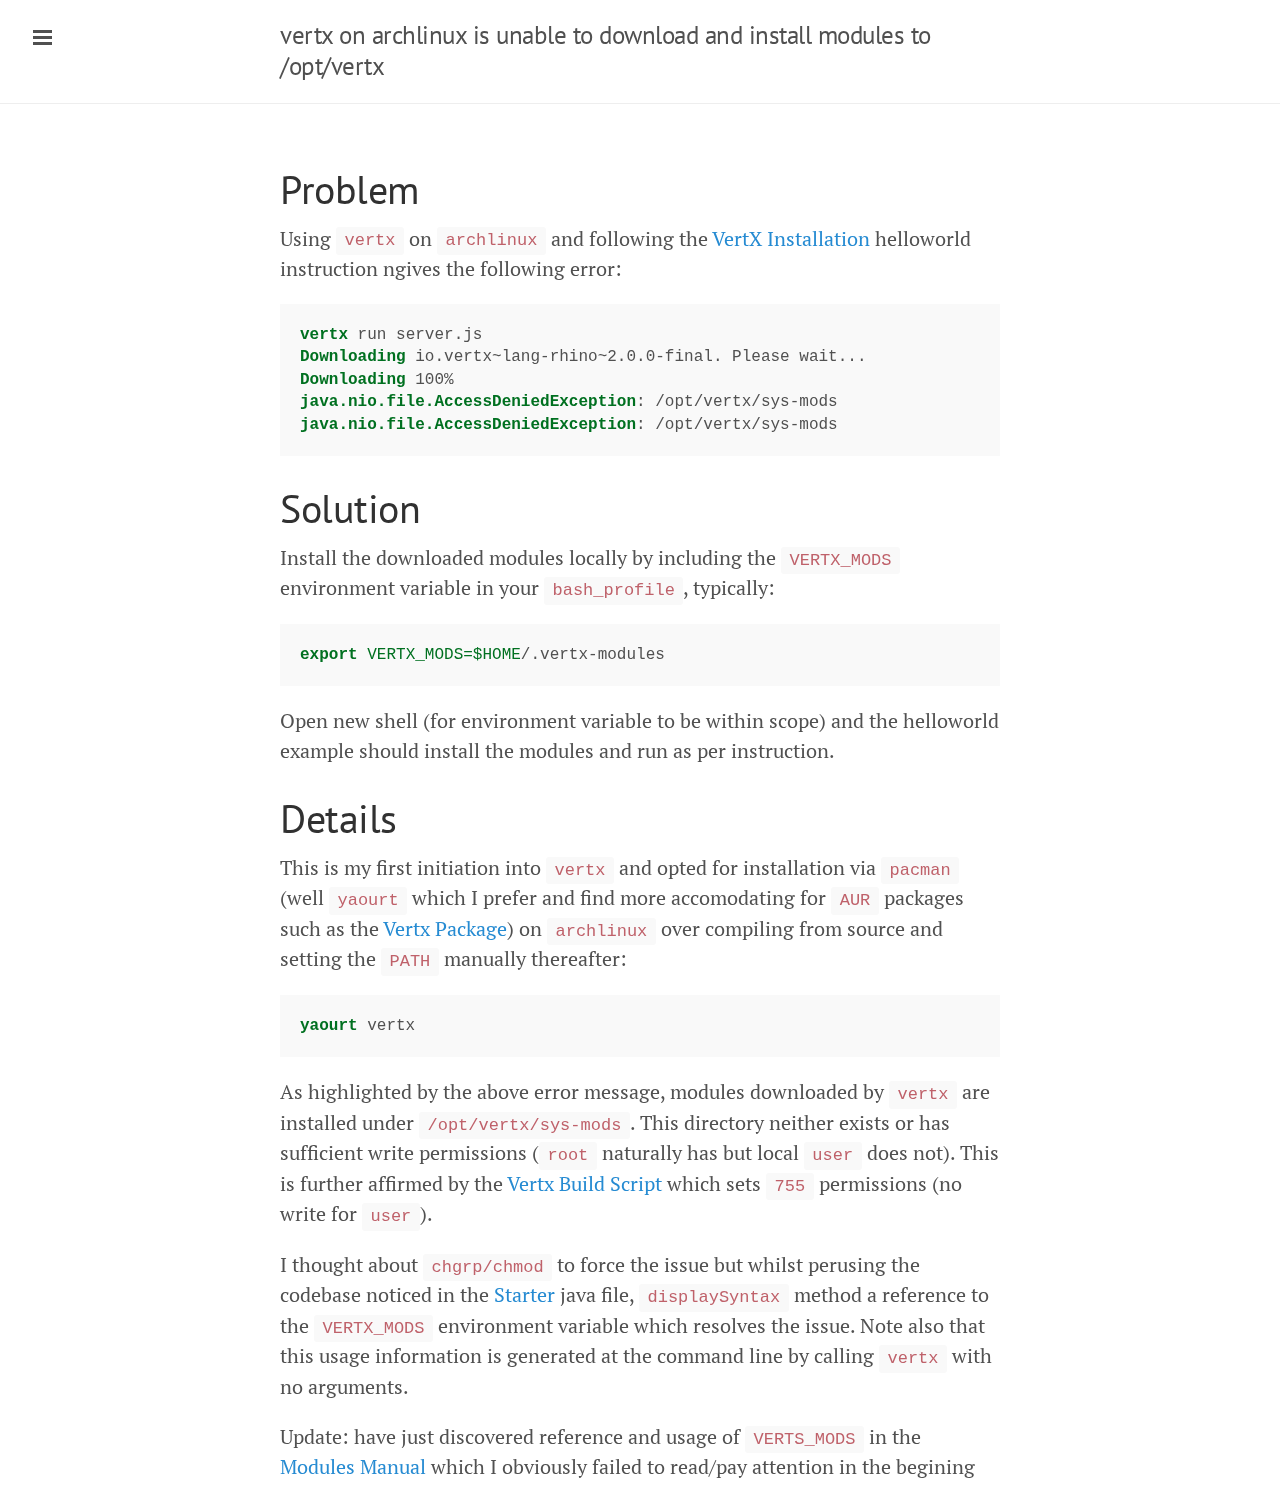
<file: posts/2013-10-31-vertx-installation-on-archlinux.html>
<!DOCTYPE html>
<html xmlns="http://www.w3.org/1999/xhtml" xml:lang="en" lang="en-us">
  <head>
    <meta http-equiv="Content-Type" content="text/html; charset=UTF-8" />
    <meta name="viewport" content="width=device-width, initial-scale=1.0, maximum-scale=1">
    <meta name="author" content="Ian Weatherhogg" />
    <meta name="description" content="/opt/vertx/ has insufficient write permissions to install downloaded modules">
    <meta name="keywords" content="archlinux vertx module installation environment variable">
    <meta name="generator" content="Hakyll" />
    <title>vertx on archlinux is unable to download and install modules to /opt/vertx</title>
    <link rel="stylesheet" type="text/css" href="../css/poole.css" />
    <link rel="stylesheet" type="text/css" href="../css/syntax.css" />
    <link rel="stylesheet" type="text/css" href="../css/lanyon.css" />
    <link rel="stylesheet" href="http://fonts.googleapis.com/css?family=PT+Serif:400,400italic,700|PT+Sans:400">
  </head>
  <body>

    <!-- Target for toggling the sidebar `.sidebar-checkbox` is for regular
	 styles, `#sidebar-checkbox` for behavior. -->
    <input type="checkbox" class="sidebar-checkbox" id="sidebar-checkbox">

    <!-- Toggleable sidebar -->
    <div class="sidebar" id="sidebar">
      <div class="sidebar-item">
	<a href="http://twitter.com/ianweatherhogg">Twitter</a>
	<a href="http://github.com/ianweatherhogg">Github</a>
      </div>

      <nav class="sidebar-nav">
	<a class="sidebar-nav-item" href="../index.html">Home</a>
	<a class="sidebar-nav-item" href="../archive.html">Archive</a>
      </nav>

      <div class="sidebar-item">
	<p>
          Site generated by
          <a href="http://jaspervdj.be/hakyll">Hakyll</a>,
          using <a href="http://lanyon.getpoole.com">Lanyon</a> theme.
	</p>
      </div>
    </div>


    <!-- Wrap is the content to shift when toggling the sidebar. We wrap the
         content to avoid any CSS collisions with our real content. -->
    <div class="wrap">
      <div class="masthead">
        <div class="container">
          <label for="sidebar-checkbox" class="sidebar-toggle"></label>

          <h3 class="masthead-title">
            <a href="../index.html" title="Home">vertx on archlinux is unable to download and install modules to /opt/vertx</a>
          </h3>
        </div>
      </div>

      <div class="container content">
	<h1 id="problem">Problem</h1>
<p>Using <code>vertx</code> on <code>archlinux</code> and following the <a href="http://vertx.io/install.html">VertX Installation</a> helloworld instruction ngives the following error:</p>
<pre class="sourceCode bash"><code class="sourceCode bash"><span class="kw">vertx</span> run server.js 
<span class="kw">Downloading</span> io.vertx~lang-rhino~2.0.0-final. Please wait... 
<span class="kw">Downloading</span> 100%
<span class="kw">java.nio.file.AccessDeniedException</span>: /opt/vertx/sys-mods 
<span class="kw">java.nio.file.AccessDeniedException</span>: /opt/vertx/sys-mods</code></pre>
<h1 id="solution">Solution</h1>
<p>Install the downloaded modules locally by including the <code>VERTX_MODS</code> environment variable in your <code>bash_profile</code>, typically:</p>
<pre class="sourceCode bash"><code class="sourceCode bash"><span class="kw">export</span> <span class="ot">VERTX_MODS=$HOME</span>/.vertx-modules</code></pre>
<p>Open new shell (for environment variable to be within scope) and the helloworld example should install the modules and run as per instruction.</p>
<h1 id="details">Details</h1>
<p>This is my first initiation into <code>vertx</code> and opted for installation via <code>pacman</code> (well <code>yaourt</code> which I prefer and find more accomodating for <code>AUR</code> packages such as the <a href="https://aur.archlinux.org/packages/vertx/">Vertx Package</a>) on <code>archlinux</code> over compiling from source and setting the <code>PATH</code> manually thereafter:</p>
<pre class="sourceCode bash"><code class="sourceCode bash"><span class="kw">yaourt</span> vertx</code></pre>
<p>As highlighted by the above error message, modules downloaded by <code>vertx</code> are installed under <code>/opt/vertx/sys-mods</code>. This directory neither exists or has sufficient write permissions (<code>root</code> naturally has but local <code>user</code> does not). This is further affirmed by the <a href="https://aur.archlinux.org/packages/ve/vertx/PKGBUILD">Vertx Build Script</a> which sets <code>755</code> permissions (no write for <code>user</code>).</p>
<p>I thought about <code>chgrp/chmod</code> to force the issue but whilst perusing the codebase noticed in the <a href="https://github.com/eclipse/vert.x/blob/master/vertx-platform/src/main/java/org/vertx/java/platform/impl/cli/Starter.java">Starter</a> java file, <code>displaySyntax</code> method a reference to the <code>VERTX_MODS</code> environment variable which resolves the issue. Note also that this usage information is generated at the command line by calling <code>vertx</code> with no arguments.</p>
<p>Update: have just discovered reference and usage of <code>VERTS_MODS</code> in the <a href="http://vertx.io/mods_manual.html">Modules Manual</a> which I obviously failed to read/pay attention in the begining</p>
      </div>
    </div>

  </body>
</html>
</file>
<file: css/poole.css>
*{-webkit-box-sizing:border-box;-moz-box-sizing:border-box;box-sizing:border-box}html, body{margin:0;padding:0}html{font-family:"Helvetica Neue", Helvetica, Arial, sans-serif;font-size:16px;line-height:1.5}@media (min-width:38rem){html{font-size:20px}}body{color:#515151;background-color:#fff;-webkit-text-size-adjust:100%;-ms-text-size-adjust:100%}a{color:#268bd2;text-decoration:none}a:hover, a:focus{text-decoration:underline}h1, h2, h3, h4, h5, h6{margin-bottom:.5rem;font-weight:bold;line-height:1.25;color:#313131;text-rendering:optimizeLegibility}h1{font-size:2rem}h2{margin-top:1rem;font-size:1.5rem}h3{margin-top:1.5rem;font-size:1.25rem}h4, h5, h6{margin-top:1rem;font-size:1rem}p{margin-top:0;margin-bottom:1rem}strong{color:#303030}ul, ol, dl{margin-top:0;margin-bottom:1rem}dt{font-weight:bold}dd{margin-bottom:.5rem}hr{position:relative;margin:1.5rem 0;border:0;border-top:1px solid #eee;border-bottom:1px solid #fff}abbr{font-size:85%;font-weight:bold;color:#555;text-transform:uppercase}abbr[title]{cursor:help;border-bottom:1px dotted #e5e5e5}code, pre{font-family:Menlo, Monaco, "Courier New", monospace}code{padding:.25em .5em;font-size:85%;color:#bf616a;background-color:#f9f9f9;border-radius:3px}pre{display:block;margin-top:0;margin-bottom:1rem;padding:1rem;font-size:.8rem;line-height:1.4;white-space:pre;white-space:pre-wrap;word-break:break-all;word-wrap:break-word;background-color:#f9f9f9}pre code{padding:0;font-size:100%;color:inherit;background-color:transparent}.highlight{margin-bottom:1rem;border-radius:4px}.highlight pre{margin-bottom:0}blockquote{padding:.5rem 1rem;margin:.8rem 0;color:#7a7a7a;border-left:.25rem solid #e5e5e5}blockquote p:last-child{margin-bottom:0}@media (min-width:30rem){blockquote{padding-right:5rem;padding-left:1.25rem}}img{display:block;margin:0 0 1rem;border-radius:5px}table{margin-bottom:1rem;width:100%;border:1px solid #e5e5e5;border-collapse:collapse}td, th{padding:.25rem .5rem;border:1px solid #e5e5e5}tbody tr:nth-child(odd) td, tbody tr:nth-child(odd) th{background-color:#f9f9f9}.lead{font-size:1.25rem;font-weight:300}.message{margin-bottom:1rem;padding:1rem;color:#717171;background-color:#f9f9f9}.container{max-width:38rem;padding-left:1rem;padding-right:1rem;margin-left:auto;margin-right:auto}.masthead{padding-top:1rem;padding-bottom:1rem;margin-bottom:3rem}.masthead-title{margin-top:0;margin-bottom:0;color:#505050}.masthead-title a{color:#505050}.masthead-title small{font-size:75%;font-weight:400;color:#c0c0c0;letter-spacing:0}.page, .post{margin-bottom:4em}.page-title, .post-title, .post-title a{color:#303030}.page-title, .post-title{margin-top:0}.post-date{display:block;margin-top:-.5rem;margin-bottom:1rem;color:#9a9a9a}.related{padding-top:2rem;padding-bottom:2rem;border-top:1px solid #eee}.related-posts{padding-left:0;list-style:none}.related-posts h3{margin-top:0}.related-posts li small{font-size:75%;color:#999}.related-posts li a:hover{color:#268bd2;text-decoration:none}.related-posts li a:hover small{color:inherit}.pagination{overflow:hidden;margin-left:-1rem;margin-right:-1rem;font-family:"PT Sans", Helvetica, Arial, sans-serif;color:#ccc;text-align:center}.pagination-item{display:block;padding:1rem;border:1px solid #eee}.pagination-item:first-child{margin-bottom:-1px}a.pagination-item:hover{background-color:#f5f5f5}@media (min-width:30rem){.pagination{margin:3rem 0}.pagination-item{float:left;width:50%}.pagination-item:first-child{margin-bottom:0;border-top-left-radius:4px;border-bottom-left-radius:4px}.pagination-item:last-child{margin-left:-1px;border-top-right-radius:4px;border-bottom-right-radius:4px}}
</file>
<file: css/syntax.css>
table.sourceCode, tr.sourceCode, td.lineNumbers, td.sourceCode, table.sourceCode pre{margin:0;padding:0;border:0;vertical-align:baseline;border:none}td.lineNumbers{border-right:1px solid #AAAAAA;text-align:right;color:#AAAAAA;padding-right:5px;padding-left:5px}td.sourceCode{padding-left:5px}pre.sourceCode span.kw{color:#007020;font-weight:bold}pre.sourceCode span.dt{color:#902000}pre.sourceCode span.dv{color:#40a070}pre.sourceCode span.bn{color:#40a070}pre.sourceCode span.fl{color:#40a070}pre.sourceCode span.ch{color:#4070a0}pre.sourceCode span.st{color:#4070a0}pre.sourceCode span.co{color:#60a0b0;font-style:italic}pre.sourceCode span.ot{color:#007020}pre.sourceCode span.al{color:red;font-weight:bold}pre.sourceCode span.fu{color:#06287e}pre.sourceCode span.re{}pre.sourceCode span.er{color:red;font-weight:bold}pre.terminal{margin:10px;margin-bottom:2em;word-spacing:0;word-wrap:normal;vertical-align:baseline;overflow-x:auto;-webkit-border-radius:5px;-moz-border-radius:5px;border-radius:5px}pre.terminal span#prompt{color:#c5c525}pre.terminal{font-family:Consolas, Menlo, Monaco, Lucida Console, Liberation Mono, DejaVu Sans Mono, Bitstream Vera Sans Mono, monospace, serif;line-height:130%;text-shadow:none;color:#b7b7b7;border:1px solid #efefef;padding:10px;background:#363636}
</file>
<file: css/lanyon.css>
html, body{overflow-x:hidden}html{font-family:"PT Serif", Georgia, "Times New Roman", serif}h1, h2, h3, h4, h5, h6{font-family:"PT Sans", Helvetica, Arial, sans-serif;font-weight:400;color:#313131;letter-spacing:-.025rem}.wrap{position:relative;width:100%}.container{max-width:28rem}@media (min-width:38rem){.container{max-width:32rem}}@media (min-width:56rem){.container{max-width:38rem}}.masthead{padding-top:1rem;padding-bottom:1rem;margin-bottom:3rem;border-bottom:1px solid #eee}.masthead-title{margin-top:0;margin-bottom:0;color:#505050}.masthead-title a{color:#505050}.masthead-title small{font-size:75%;font-weight:400;color:#c0c0c0;letter-spacing:0}@media (max-width:48rem){.masthead-title{text-align:center}.masthead-title small{display:none}}.sidebar{position:fixed;top:0;bottom:0;left:-14rem;width:14rem;visibility:hidden;overflow-y:auto;font-family:"PT Sans", Helvetica, Arial, sans-serif;font-size:.875rem;color:rgba(255,255,255,.6);background-color:#202020}@media (min-width:30rem){.sidebar{font-size:.75rem}}.sidebar a{font-weight:normal;color:#fff}.sidebar-item{padding:1rem}.sidebar-item p:last-child{margin-bottom:0}.sidebar-nav{border-bottom:1px solid rgba(255,255,255,.1)}.sidebar-nav-item{display:block;padding:.5rem 1rem;border-top:1px solid rgba(255,255,255,.1)}.sidebar-nav-item.active, a.sidebar-nav-item:hover, a.sidebar-nav-item:focus{text-decoration:none;background-color:rgba(255,255,255,.1);border-color:transparent}@media (min-width:48rem){.sidebar-item{padding:1.5rem}.sidebar-nav-item{padding-left:1.5rem;padding-right:1.5rem}}.sidebar-checkbox{display:none}.sidebar-toggle{position:absolute;top:1rem;left:1rem;display:block;width:2.2rem;padding:.5rem .65rem;color:#505050;background-color:#fff;border-radius:4px;cursor:pointer}.sidebar-toggle:before{display:block;content:"";width:100%;padding-bottom:.125rem;border-top:.375rem double;border-bottom:.125rem solid;-webkit-box-sizing:border-box;-moz-box-sizing:border-box;box-sizing:border-box}.sidebar-toggle:active, #sidebar-checkbox:checked ~ .wrap .sidebar-toggle{color:#fff;background-color:#505050}@media (min-width:30.1rem){.sidebar-toggle{position:fixed;width:2.25rem}.sidebar-toggle:before{padding-bottom:.15rem;border-top-width:.45rem;border-bottom-width:.15rem}}.wrap, .sidebar, .sidebar-toggle{-webkit-backface-visibility:hidden;-moz-backface-visibility:hidden;-ms-backface-visibility:hidden;backface-visibility:hidden;-webkit-perspective:1000;-moz-perspective:1000;-ms-perspective:1000;perspective:1000}.sidebar{-webkit-transition:all .3s ease-in-out;-moz-transition:all .3s ease-in-out;-ms-transition:all .3s ease-in-out;transition:all .3s ease-in-out}.wrap, .sidebar-toggle{-webkit-transition:left .3s ease-in-out;-moz-transition:left .3s ease-in-out;-ms-transition:left .3s ease-in-out;transition:left .3s ease-in-out}#sidebar-checkbox:checked + .sidebar{left:0;visibility:visible}#sidebar-checkbox:checked ~ .wrap{left:14rem}.page, .post{margin-bottom:4em}.page-title, .post-title, .post-title a{color:#303030}.page-title, .post-title{margin-top:0}.post-date{display:block;margin-top:-.5rem;margin-bottom:1rem;color:#9a9a9a}.related{padding-top:2rem;padding-bottom:2rem;border-top:1px solid #eee}.related-posts{padding-left:0;list-style:none}.related-posts h3{margin-top:0}.related-posts li small{font-size:75%;color:#999}.related-posts li a:hover{color:#268bd2;text-decoration:none}.related-posts li a:hover small{color:inherit}.pagination{overflow:hidden;margin-left:-1rem;margin-right:-1rem;font-family:"PT Sans", Helvetica, Arial, sans-serif;color:#ccc;text-align:center}.pagination-item{display:block;padding:1rem;border:1px solid #eee}.pagination-item:first-child{margin-bottom:-1px}a.pagination-item:hover{background-color:#f5f5f5}@media (min-width:30rem){.pagination{margin:3rem 0}.pagination-item{float:left;width:50%}.pagination-item:first-child{margin-bottom:0;border-top-left-radius:4px;border-bottom-left-radius:4px}.pagination-item:last-child{margin-left:-1px;border-top-right-radius:4px;border-bottom-right-radius:4px}}.layout-reverse .wrap, .layout-reverse .sidebar-toggle{-webkit-transition-property:right;-moz-transition-property:right;-ms-transition-property:right;transition-property:right}.layout-reverse .sidebar{left:auto;right:-14rem}.layout-reverse .sidebar-toggle{left:auto;right:1rem}.layout-reverse #sidebar-checkbox:checked + .sidebar{left:auto;right:0}.layout-reverse #sidebar-checkbox:checked ~ .wrap{left:auto;right:14rem}.theme-base-08 .sidebar, .theme-base-08 .sidebar-toggle:active, .theme-base-08 #sidebar-checkbox:checked ~ .wrap .sidebar-toggle{background-color:#ac4142}.theme-base-08 .container a, .theme-base-08 .sidebar-toggle, .theme-base-08 .related-posts li a:hover{color:#ac4142}.theme-base-09 .sidebar, .theme-base-09 .sidebar-toggle:active, .theme-base-09 #sidebar-checkbox:checked ~ .wrap .sidebar-toggle{background-color:#d28445}.theme-base-09 .container a, .theme-base-09 .sidebar-toggle, .theme-base-09 .related-posts li a:hover{color:#d28445}.theme-base-0a .sidebar, .theme-base-0a .sidebar-toggle:active, .theme-base-0a #sidebar-checkbox:checked ~ .wrap .sidebar-toggle{background-color:#f4bf75}.theme-base-0a .container a, .theme-base-0a .sidebar-toggle, .theme-base-0a .related-posts li a:hover{color:#f4bf75}.theme-base-0b .sidebar, .theme-base-0b .sidebar-toggle:active, .theme-base-0b #sidebar-checkbox:checked ~ .wrap .sidebar-toggle{background-color:#90a959}.theme-base-0b .container a, .theme-base-0b .sidebar-toggle, .theme-base-0b .related-posts li a:hover{color:#90a959}.theme-base-0c .sidebar, .theme-base-0c .sidebar-toggle:active, .theme-base-0c #sidebar-checkbox:checked ~ .wrap .sidebar-toggle{background-color:#75b5aa}.theme-base-0c .container a, .theme-base-0c .sidebar-toggle, .theme-base-0c .related-posts li a:hover{color:#75b5aa}.theme-base-0d .sidebar, .theme-base-0d .sidebar-toggle:active, .theme-base-0d #sidebar-checkbox:checked ~ .wrap .sidebar-toggle{background-color:#6a9fb5}.theme-base-0d .container a, .theme-base-0d .sidebar-toggle, .theme-base-0d .related-posts li a:hover{color:#6a9fb5}.theme-base-0e .sidebar, .theme-base-0e .sidebar-toggle:active, .theme-base-0e #sidebar-checkbox:checked ~ .wrap .sidebar-toggle{background-color:#aa759f}.theme-base-0e .container a, .theme-base-0e .sidebar-toggle, .theme-base-0e .related-posts li a:hover{color:#aa759f}.theme-base-0f .sidebar, .theme-base-0f .sidebar-toggle:active, .theme-base-0f #sidebar-checkbox:checked ~ .wrap .sidebar-toggle{background-color:#8f5536}.theme-base-0f .container a, .theme-base-0f .sidebar-toggle, .theme-base-0f .related-posts li a:hover{color:#8f5536}
</file>
